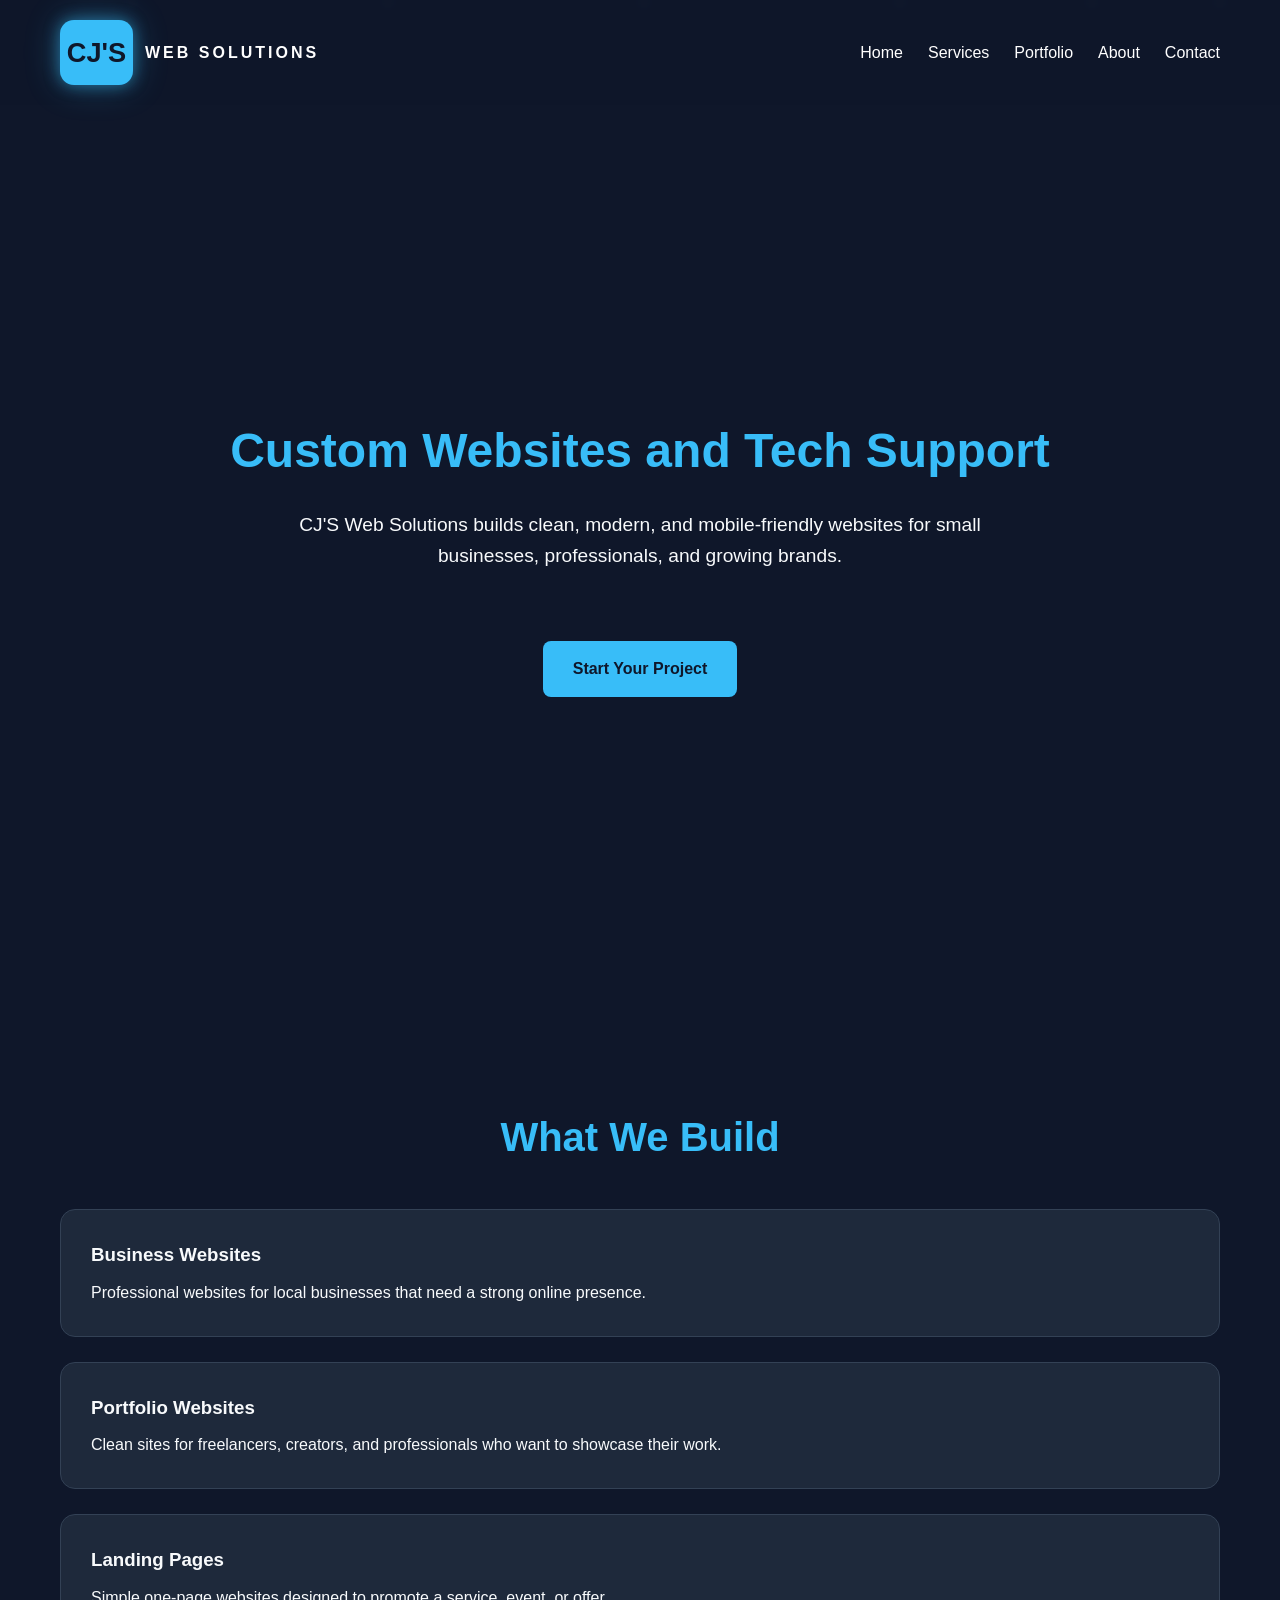
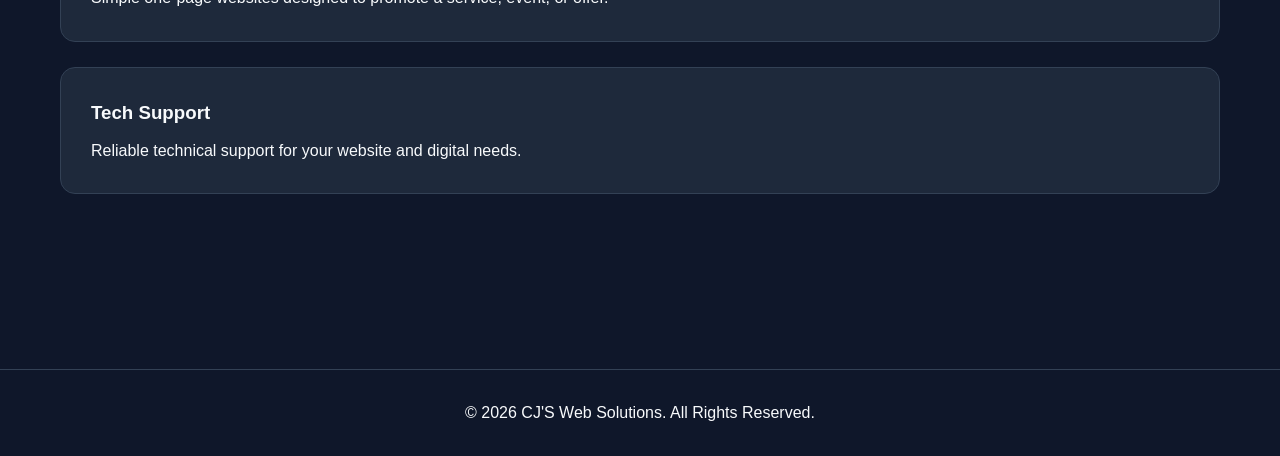
<file: index.html>
<!DOCTYPE html>
<html lang="en">
<head>
    <meta charset="UTF-8">
    <meta name="viewport" content="width=device-width, initial-scale=1.0">
    <title>CJ'S Web Solutions | Home</title>
    <link rel="stylesheet" href="style.css">
    <link rel="icon" type="image/png" href="images/codeicon.png">
</head>
<body>


<div class="background-animation">
    <span></span>
    <span></span>
    <span></span>
    <span></span>
    <span></span>
    <span></span>
</div>

<header>
    <nav>
        <div class="logo">
            <span class="logo-box">CJ'S</span>
            <span class="logo-text">WEB SOLUTIONS</span>
        </div>

        <ul>
            <li><a href="index.html">Home</a></li>
            <li><a href="services.html">Services</a></li>
            <li><a href="portfolio.html">Portfolio</a></li>
            <li><a href="about.html">About</a></li>
            <li><a href="contact.html">Contact</a></li>
        </ul>
    </nav>
</header>

<section class="hero">
    <h2>Custom Websites and Tech Support</h2>

    <p>
        CJ'S Web Solutions builds clean, modern, and mobile-friendly websites
        for small businesses, professionals, and growing brands.
    </p>

    <a href="contact.html" class="btn">Start Your Project</a>
</section>

<section>
    <h2>What We Build</h2>

    <div class="service-grid">
        <div class="service-card">
            <h3>Business Websites</h3>
            <p>
                Professional websites for local businesses that need a strong
                online presence.
            </p>
        </div>

        <div class="service-card">
            <h3>Portfolio Websites</h3>
            <p>
                Clean sites for freelancers, creators, and professionals who
                want to showcase their work.
            </p>
        </div>

        <div class="service-card">
            <h3>Landing Pages</h3>
            <p>
                Simple one-page websites designed to promote a service,
                event, or offer.
            </p>
        </div>

        <div class="service-card">
            <h3>Tech Support</h3>
            <p>
                Reliable technical support for your website and digital needs.
            </p>
        </div>
    </div>
</section>

<footer>
    <p>&copy; 2026 CJ'S Web Solutions. All Rights Reserved.</p>
</footer>
</file>
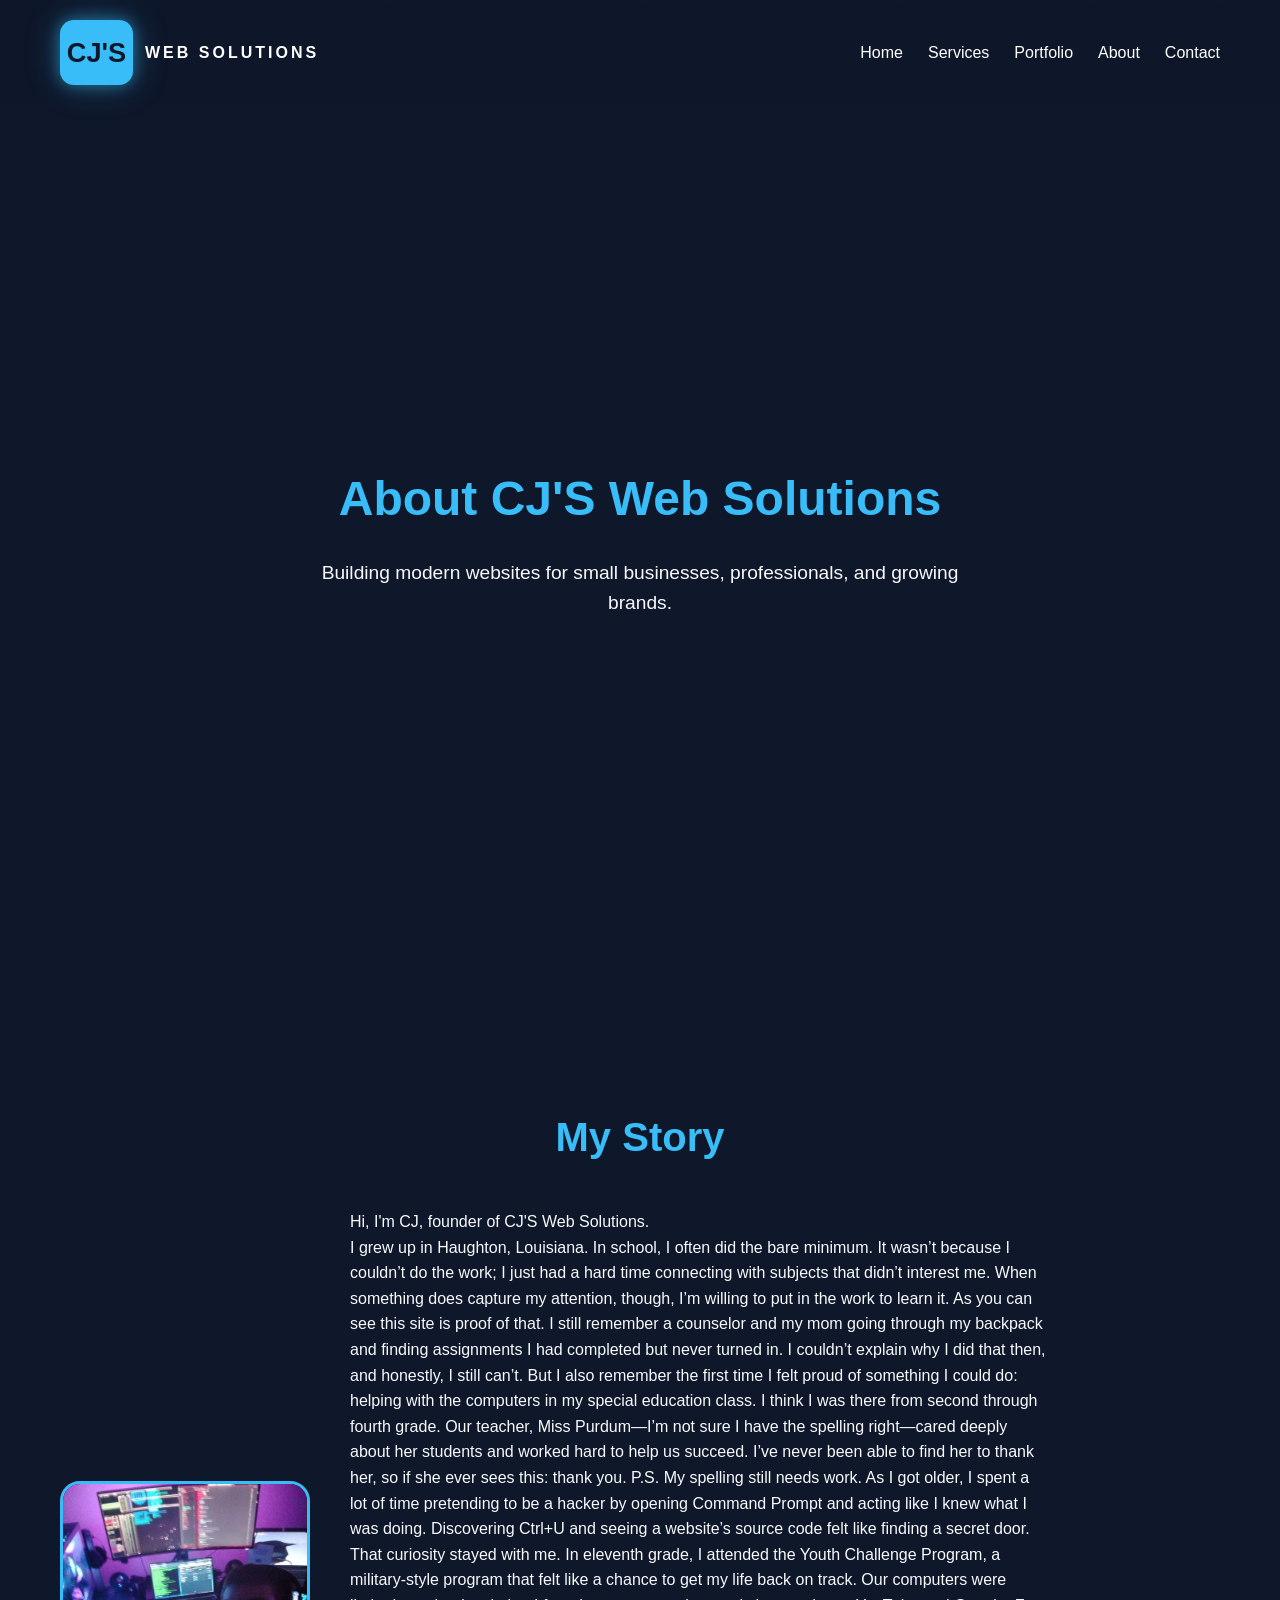
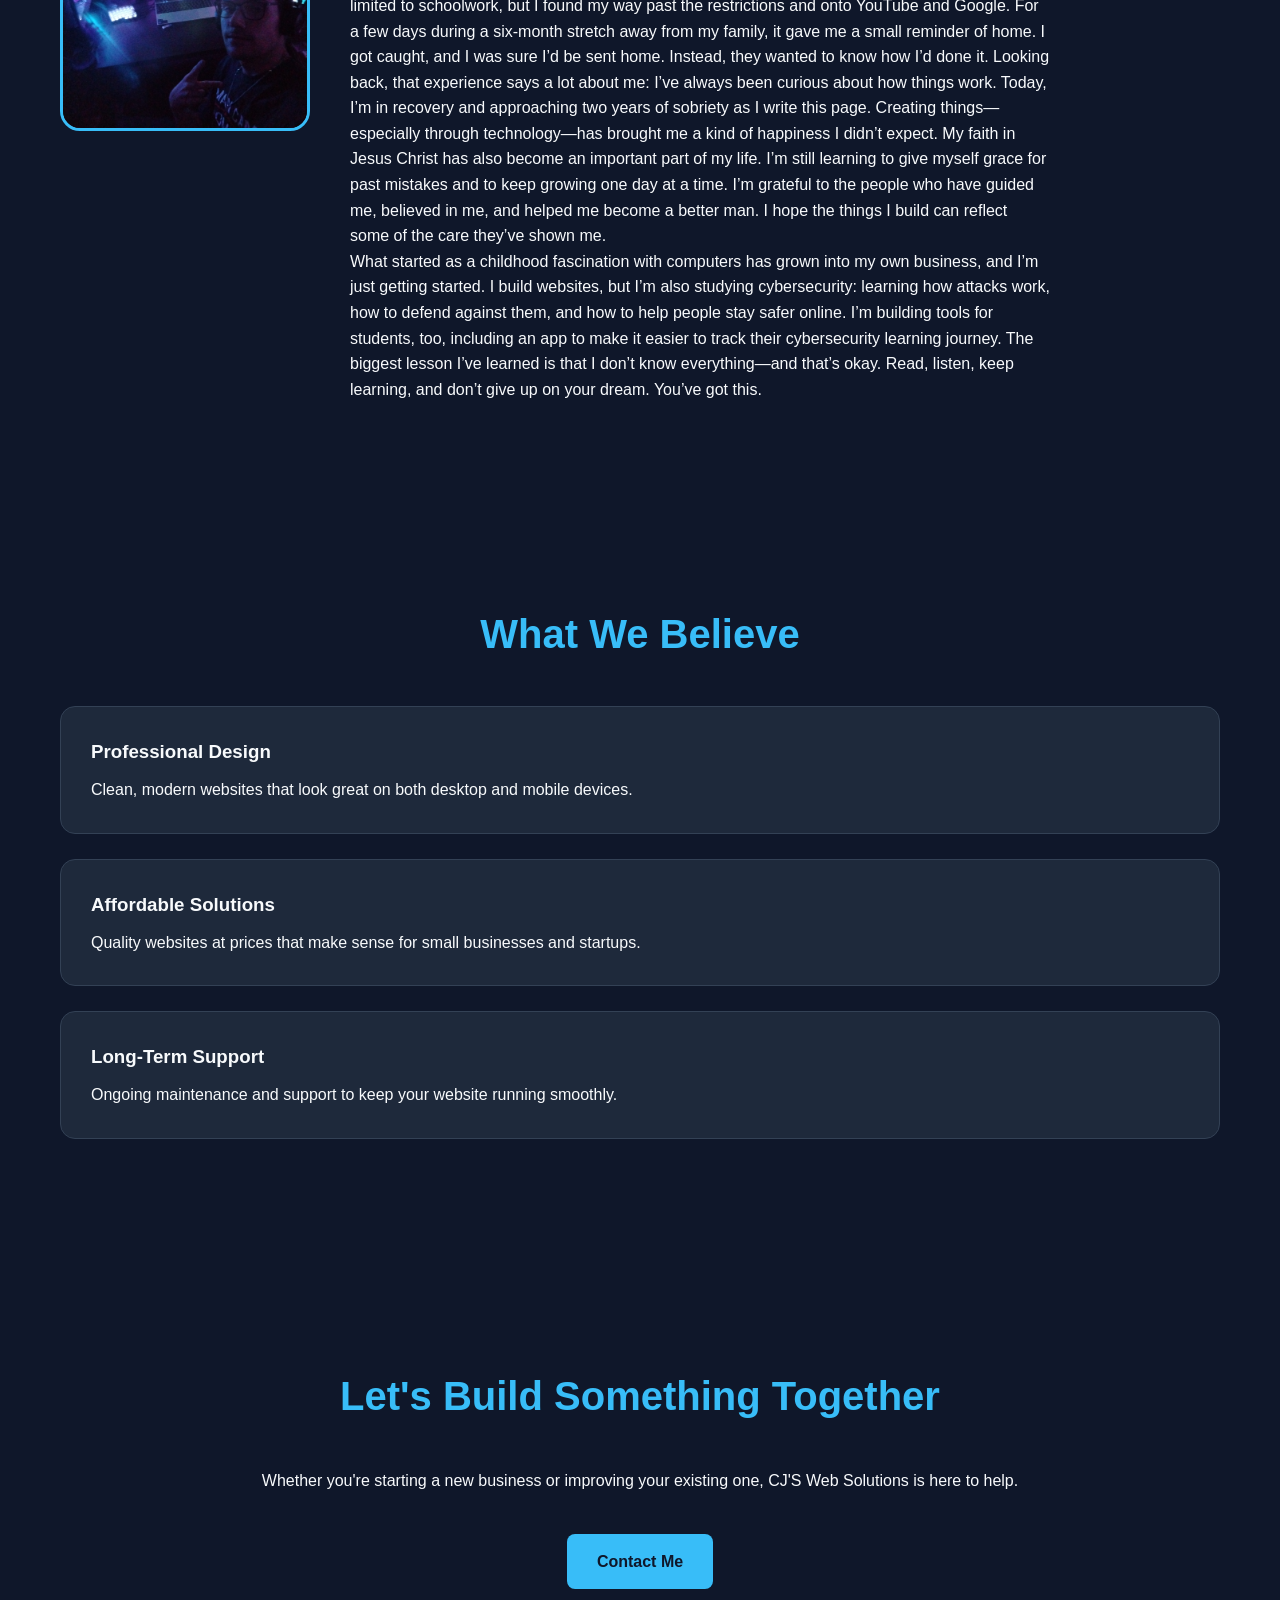
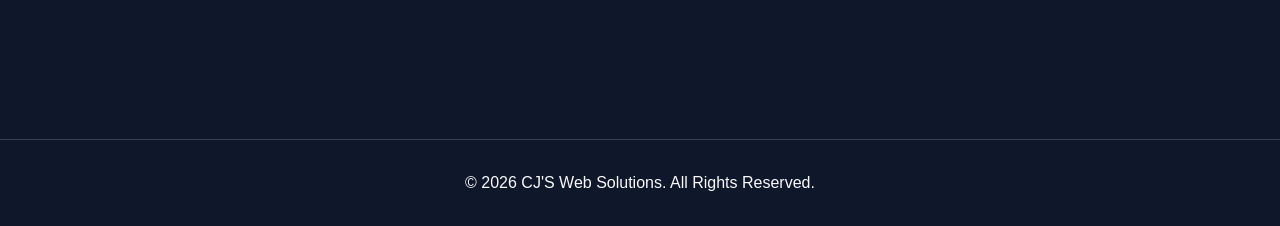
<file: about.html>
<!DOCTYPE html>
<html lang="en">
<head>
    <meta charset="UTF-8">
    <meta name="viewport" content="width=device-width, initial-scale=1.0">
    <title>CJ'S Web Solutions | About</title>

    <link rel="stylesheet" href="style.css">
    <link rel="icon" type="image/png" href="images/codeicon.png">
</head>
<body>

    <div class="background-animation">
        <span></span><span></span><span></span>
        <span></span><span></span><span></span>
    </div>

    <header>
        <nav>
            <div class="logo">
                <span class="logo-box">CJ'S</span>
                <span class="logo-text">WEB SOLUTIONS</span>
            </div>

            <ul>
                <li><a href="index.html">Home</a></li>
                <li><a href="services.html">Services</a></li>
                <li><a href="portfolio.html">Portfolio</a></li>
                <li><a href="about.html">About</a></li>
                <li><a href="contact.html">Contact</a></li>
            </ul>
        </nav>
    </header>

    <section class="hero">
        <h2>About CJ'S Web Solutions</h2>

        <p>
            Building modern websites for small businesses, professionals, and growing brands.
        </p>
    </section>

    <section class="about-section">
        <h2>My Story</h2>

        <div class="about-container">
            <img
                src="images/CJStineback.jpg"
                alt="CJ"
                class="profile-pic"
            >

            <div class="about-text">
                <p>
                    Hi, I'm CJ, founder of CJ'S Web Solutions.
                </p>

                <p>
                    I grew up in Haughton, Louisiana. In school, I often did the bare minimum. 
                    It wasn’t because I couldn’t do the work; I just had a hard time connecting with subjects that didn’t interest me. 
                    When something does capture my attention, though, I’m willing to put in the work to learn it. As you can see this site is proof of that.
                    I still remember a counselor and my mom going through my backpack and finding assignments I had completed but never turned in. 
                    I couldn’t explain why I did that then, and honestly, I still can’t.
                    But I also remember the first time I felt proud of something I could do: helping with the computers in my special education class. 
                    I think I was there from second through fourth grade. Our teacher, Miss Purdum—I’m not sure I have the spelling right—cared deeply about her students and worked hard to help us succeed. 
                    I’ve never been able to find her to thank her, so if she ever sees this: thank you. P.S. My spelling still needs work.
                    As I got older, I spent a lot of time pretending to be a hacker by opening Command Prompt and acting like I knew what I was doing. 
                    Discovering Ctrl+U and seeing a website’s source code felt like finding a secret door. That curiosity stayed with me.
                    
                    In eleventh grade, I attended the Youth Challenge Program, a military-style program that felt like a chance to get my life back on track. 
                    Our computers were limited to schoolwork, but I found my way past the restrictions and onto YouTube and Google. 
                    For a few days during a six-month stretch away from my family, it gave me a small reminder of home. 
                    I got caught, and I was sure I’d be sent home. Instead, they wanted to know how I’d done it. 
                    Looking back, that experience says a lot about me: I’ve always been curious about how things work.
                    
                    Today, I’m in recovery and approaching two years of sobriety as I write this page. Creating things—especially through technology—has brought me a kind of happiness I didn’t expect. 
                    My faith in Jesus Christ has also become an important part of my life. I’m still learning to give myself grace for past mistakes and to keep growing one day at a time.
                    I’m grateful to the people who have guided me, believed in me, and helped me become a better man. I hope the things I build can reflect some of the care they’ve shown me.
                    
                </p>

                <p>
                    What started as a childhood fascination with computers has grown into my own business, 
                    and I’m just getting started. I build websites, but I’m also studying cybersecurity: learning how attacks work, 
                    how to defend against them, and how to help people stay safer online. I’m building tools for students, too, 
                    including an app to make it easier to track their cybersecurity learning journey.

                    The biggest lesson I’ve learned is that I don’t know everything—and that’s okay. 
                    Read, listen, keep learning, and don’t give up on your dream. You’ve got this.
                </p>
            </div>
        </div>
    </section>

    <section class="about-section">
        <h2>What We Believe</h2>

        <div class="service-grid">
            <div class="service-card">
                <h3>Professional Design</h3>
                <p>
                    Clean, modern websites that look great on both desktop and mobile devices.
                </p>
            </div>

            <div class="service-card">
                <h3>Affordable Solutions</h3>
                <p>
                    Quality websites at prices that make sense for small businesses and startups.
                </p>
            </div>

            <div class="service-card">
                <h3>Long-Term Support</h3>
                <p>
                    Ongoing maintenance and support to keep your website running smoothly.
                </p>
            </div>
        </div>
    </section>

    <section class="cta-section">
        <h2>Let's Build Something Together</h2>

        <p>
            Whether you're starting a new business or improving your existing one,
            CJ'S Web Solutions is here to help.
        </p>

        <a href="contact.html" class="btn">Contact Me</a>
    </section>

    <footer>
        <p>&copy; 2026 CJ'S Web Solutions. All Rights Reserved.</p>
    </footer>

</body>
</html>
</file>
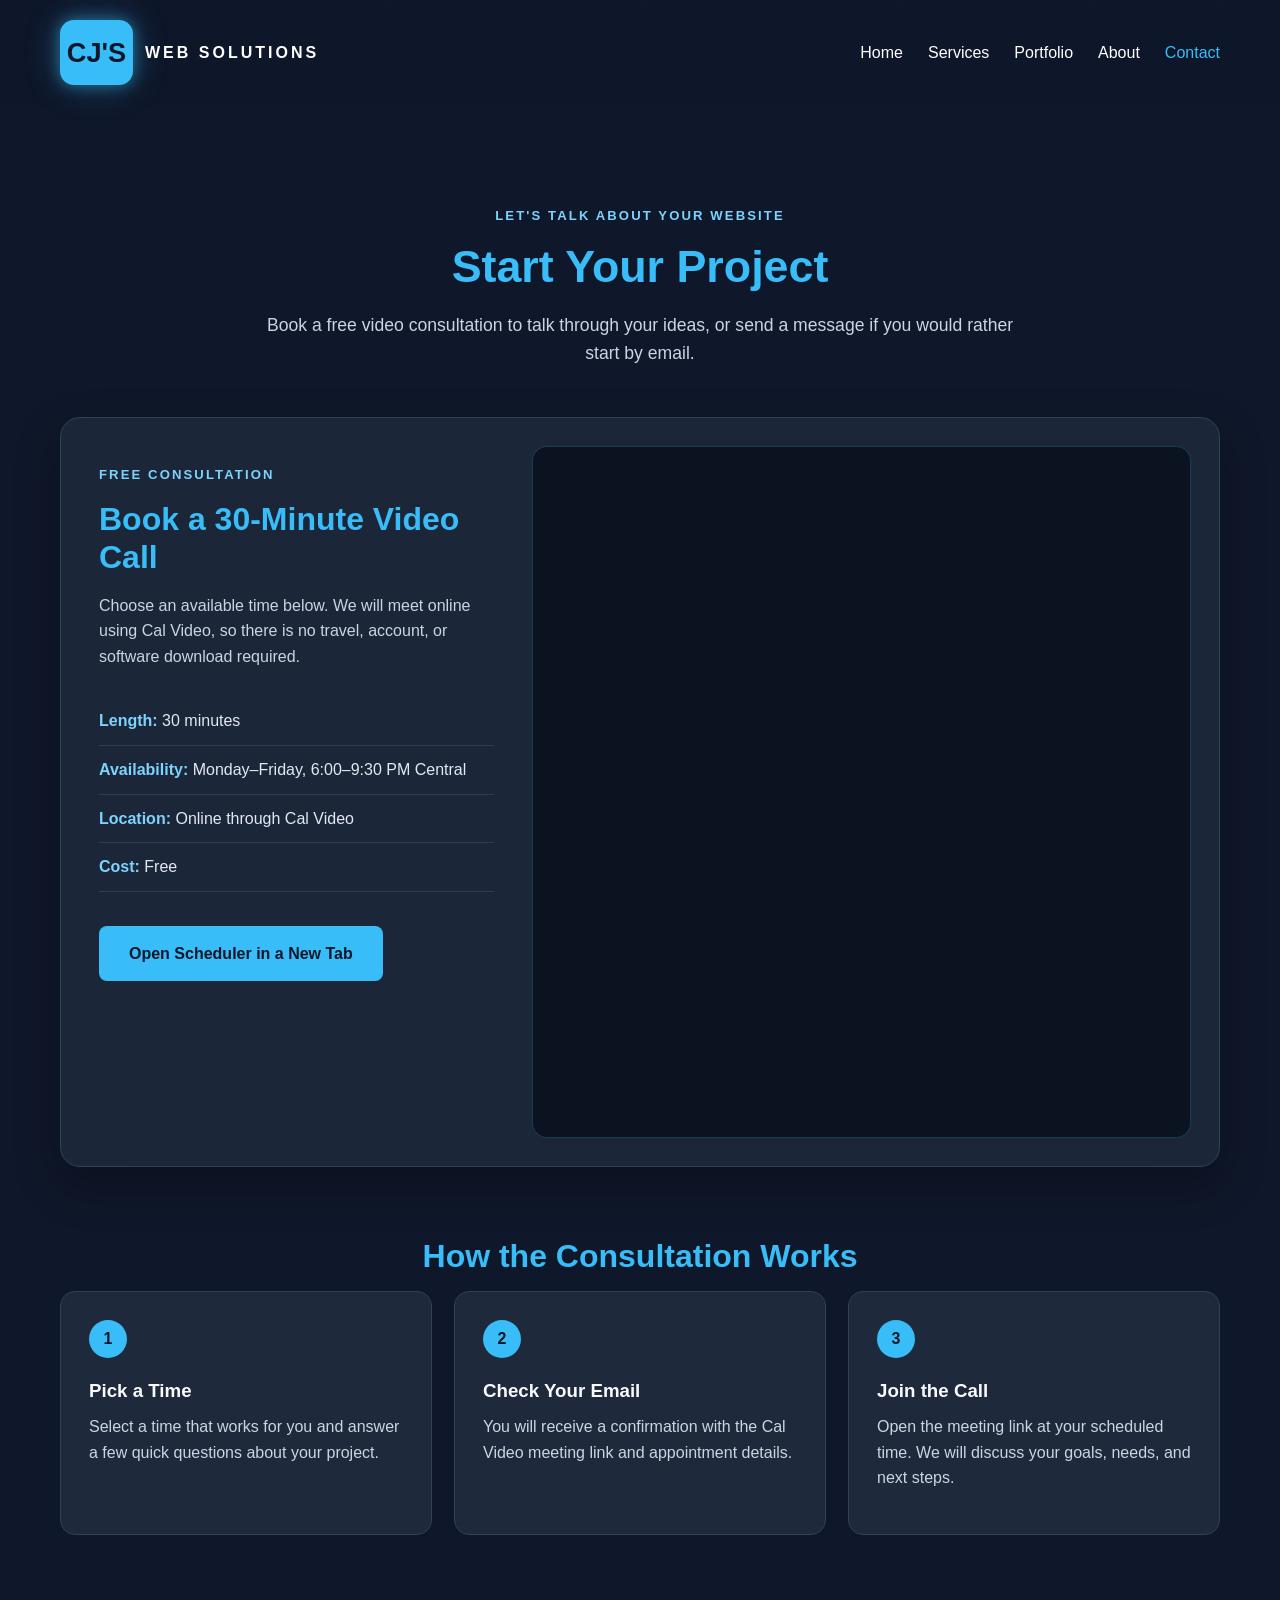
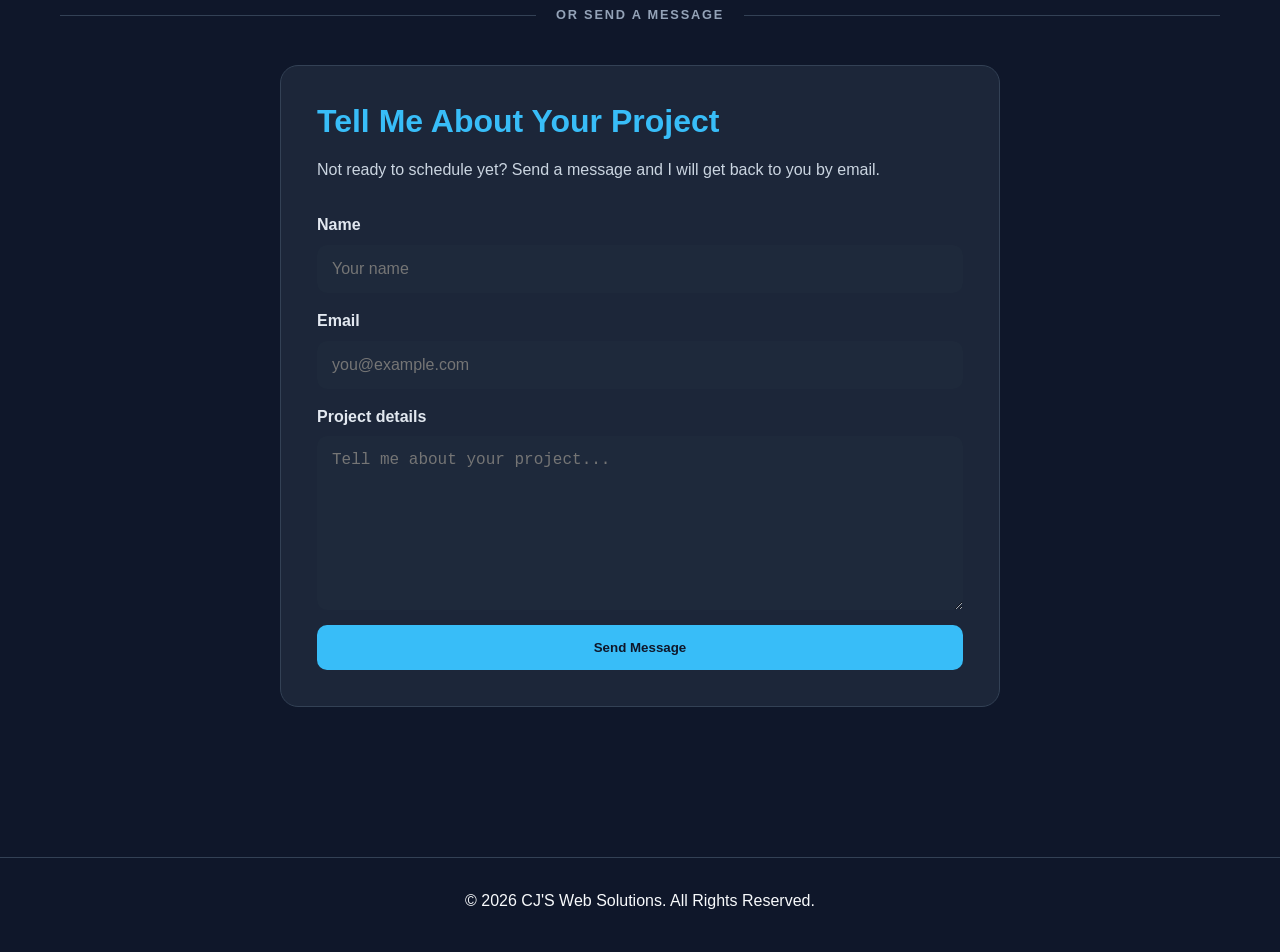
<file: contact.html>
<!DOCTYPE html>
<html lang="en">
<head>
    <meta charset="UTF-8">
    <meta name="viewport" content="width=device-width, initial-scale=1.0">
    <meta name="description" content="Book a free 30-minute website consultation with CJ's Web Solutions or send a message about your project.">
    <title>CJ'S Web Solutions | Contact</title>

    <link rel="stylesheet" href="style.css">
    <link rel="icon" type="image/png" href="images/favicon.png">
</head>
<body>

    <div class="background-animation" aria-hidden="true">
        <span></span><span></span><span></span>
        <span></span><span></span><span></span>
    </div>

    <header>
        <nav>
            <div class="logo">
                <span class="logo-box">CJ'S</span>
                <span class="logo-text">WEB SOLUTIONS</span>
            </div>

            <ul>
                <li><a href="index.html">Home</a></li>
                <li><a href="services.html">Services</a></li>
                <li><a href="portfolio.html">Portfolio</a></li>
                <li><a href="about.html">About</a></li>
                <li><a href="contact.html" aria-current="page">Contact</a></li>
            </ul>
        </nav>
    </header>

    <main>
        <section id="contact" class="contact-page">
            <div class="contact-intro">
                <p class="eyebrow">LET'S TALK ABOUT YOUR WEBSITE</p>
                <h1>Start Your Project</h1>
                <p>Book a free video consultation to talk through your ideas, or send a message if you would rather start by email.</p>
            </div>

            <div class="booking-card">
                <div class="booking-copy">
                    <p class="eyebrow">FREE CONSULTATION</p>
                    <h2>Book a 30-Minute Video Call</h2>
                    <p>Choose an available time below. We will meet online using Cal Video, so there is no travel, account, or software download required.</p>

                    <ul class="booking-details" aria-label="Consultation details">
                        <li><strong>Length:</strong> 30 minutes</li>
                        <li><strong>Availability:</strong> Monday–Friday, 6:00–9:30 PM Central</li>
                        <li><strong>Location:</strong> Online through Cal Video</li>
                        <li><strong>Cost:</strong> Free</li>
                    </ul>

                    <a class="btn booking-link" href="https://cal.com/cjswebsolutions/30min" target="_blank" rel="noopener noreferrer">Open Scheduler in a New Tab</a>
                </div>

                <div class="cal-embed-shell">
                    <div id="my-cal-inline-30min" class="cal-embed" aria-label="Book a free website consultation"></div>
                    <noscript>
                        <p>JavaScript is required for the embedded calendar. <a href="https://cal.com/cjswebsolutions/30min">Open the scheduler here.</a></p>
                    </noscript>
                </div>
            </div>

            <div class="consultation-steps">
                <h2>How the Consultation Works</h2>
                <div class="steps-grid">
                    <article class="step-card">
                        <span>1</span>
                        <h3>Pick a Time</h3>
                        <p>Select a time that works for you and answer a few quick questions about your project.</p>
                    </article>
                    <article class="step-card">
                        <span>2</span>
                        <h3>Check Your Email</h3>
                        <p>You will receive a confirmation with the Cal Video meeting link and appointment details.</p>
                    </article>
                    <article class="step-card">
                        <span>3</span>
                        <h3>Join the Call</h3>
                        <p>Open the meeting link at your scheduled time. We will discuss your goals, needs, and next steps.</p>
                    </article>
                </div>
            </div>

            <div class="contact-divider"><span>OR SEND A MESSAGE</span></div>

            <div class="contact-form-card">
                <h2>Tell Me About Your Project</h2>
                <p>Not ready to schedule yet? Send a message and I will get back to you by email.</p>

                <form action="https://formspree.io/f/xgoqbajr" method="POST">
                    <label for="name">Name</label>
                    <input id="name" type="text" name="name" placeholder="Your name" autocomplete="name" required>

                    <label for="email">Email</label>
                    <input id="email" type="email" name="email" placeholder="you@example.com" autocomplete="email" required>

                    <label for="message">Project details</label>
                    <textarea id="message" name="message" placeholder="Tell me about your project..." rows="8" required></textarea>

                    <input type="hidden" name="_subject" value="New website inquiry from CJ's Web Solutions">
                    <button type="submit">Send Message</button>
                </form>
            </div>
        </section>
    </main>

    <footer>
        <p>&copy; 2026 CJ'S Web Solutions. All Rights Reserved.</p>
    </footer>

    <!-- Cal inline embed code begins -->
    <script type="text/javascript">
        (function (C, A, L) {
            var p = function (a, ar) { a.q.push(ar); };
            var d = C.document;
            C.Cal = C.Cal || function () {
                var cal = C.Cal;
                var ar = arguments;
                if (!cal.loaded) {
                    cal.ns = {};
                    cal.q = cal.q || [];
                    d.head.appendChild(d.createElement("script")).src = A;
                    cal.loaded = true;
                }
                if (ar[0] === L) {
                    var api = function () { p(api, arguments); };
                    var namespace = ar[1];
                    api.q = api.q || [];
                    if (typeof namespace === "string") {
                        cal.ns[namespace] = cal.ns[namespace] || api;
                        p(cal.ns[namespace], ar);
                        p(cal, ["initNamespace", namespace]);
                    } else {
                        p(cal, ar);
                    }
                    return;
                }
                p(cal, ar);
            };
        })(window, "https://app.cal.com/embed/embed.js", "init");

        Cal("init", "30min", { origin: "https://app.cal.com" });
        Cal.ns["30min"]("inline", {
            elementOrSelector: "#my-cal-inline-30min",
            calLink: "cjswebsolutions/30min",
            config: { layout: "month_view", theme: "dark" }
        });
        Cal.ns["30min"]("ui", {
            hideEventTypeDetails: false,
            layout: "month_view",
            theme: "dark"
        });
    </script>
    <!-- Cal inline embed code ends -->
</body>
</html>
</file>
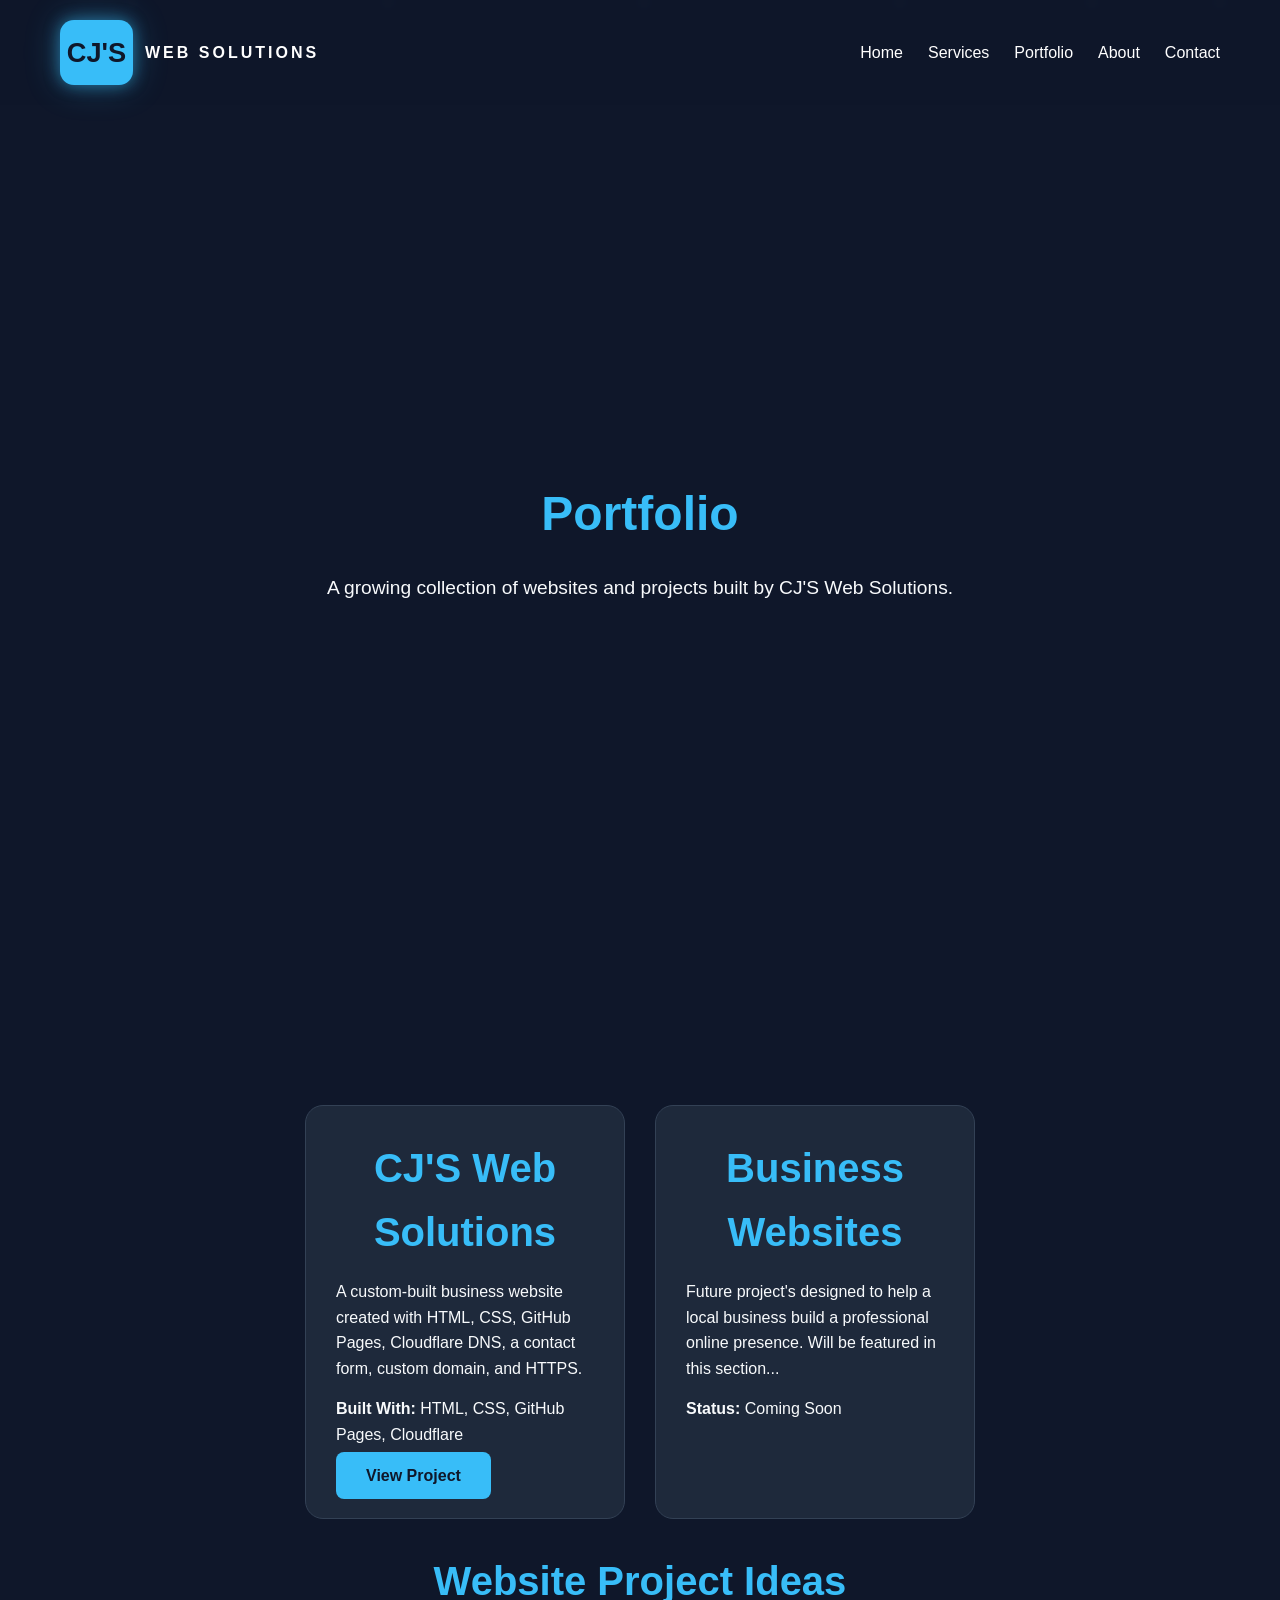
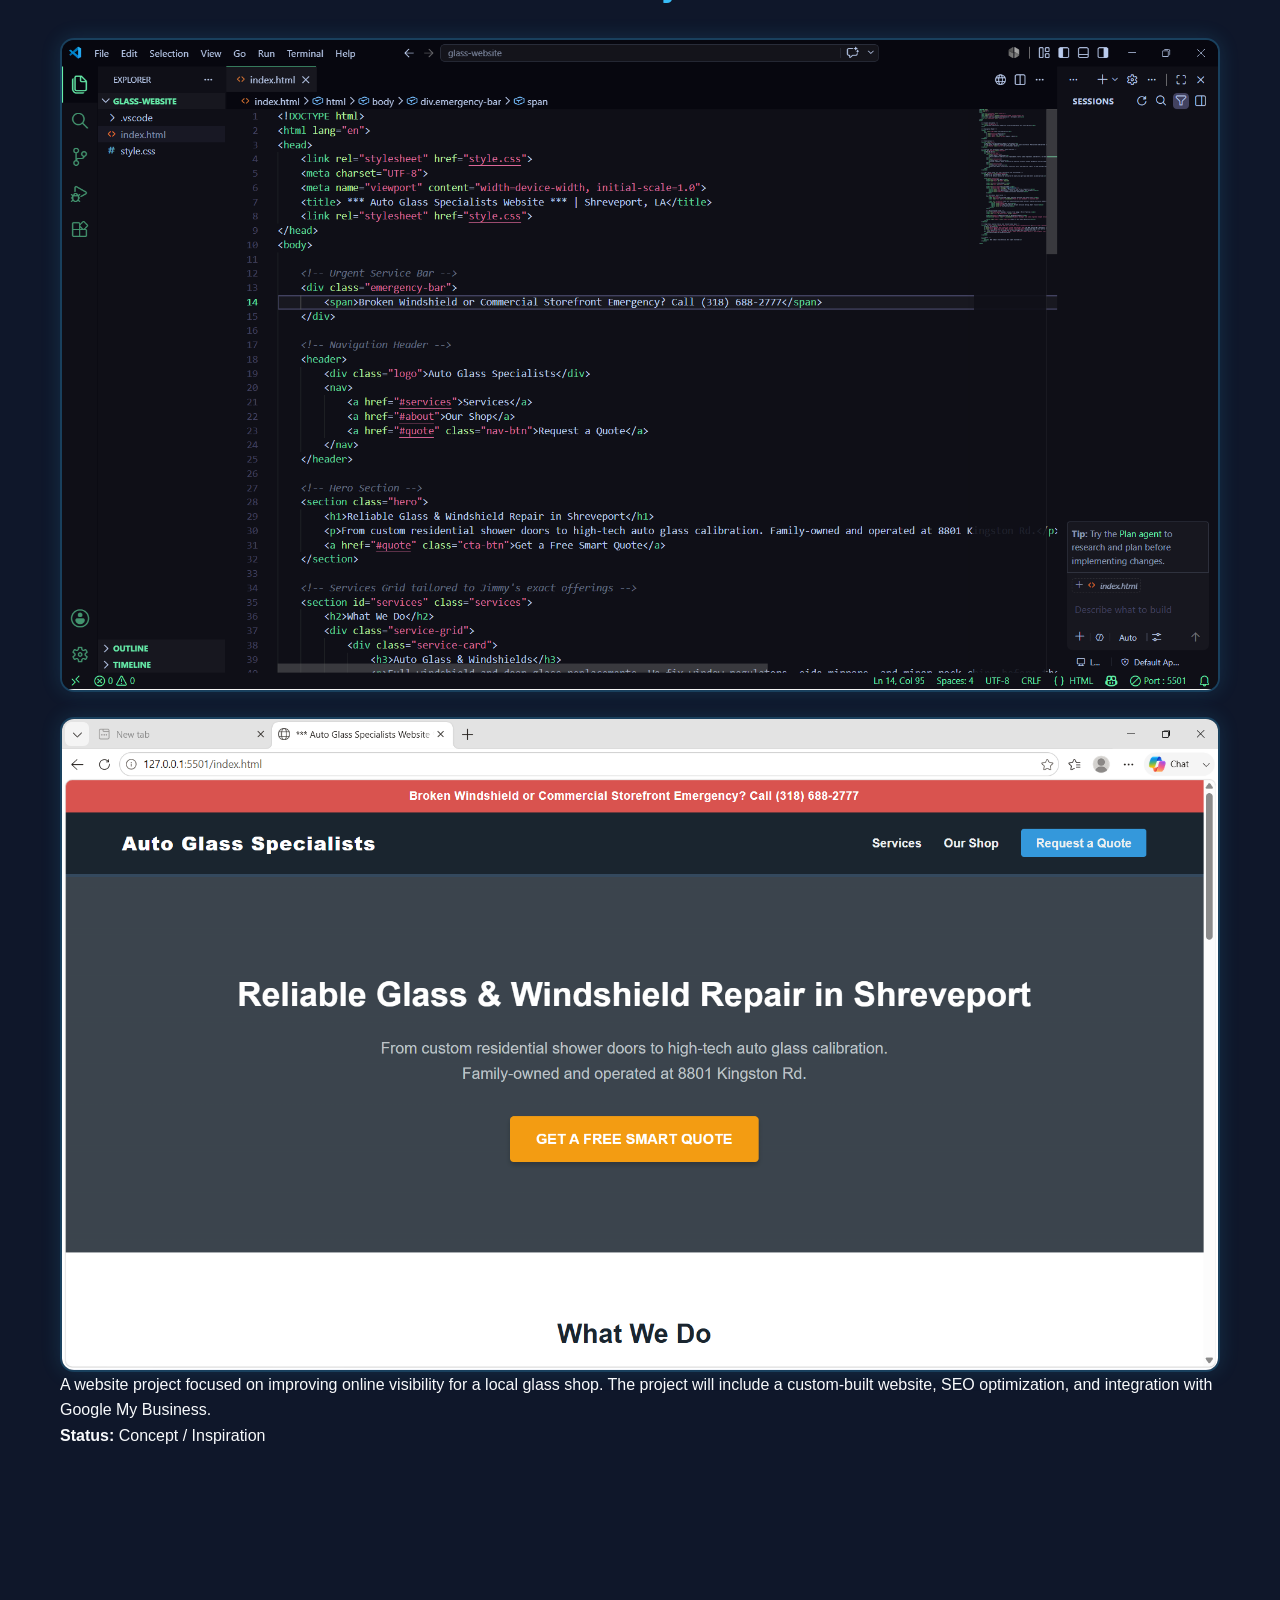
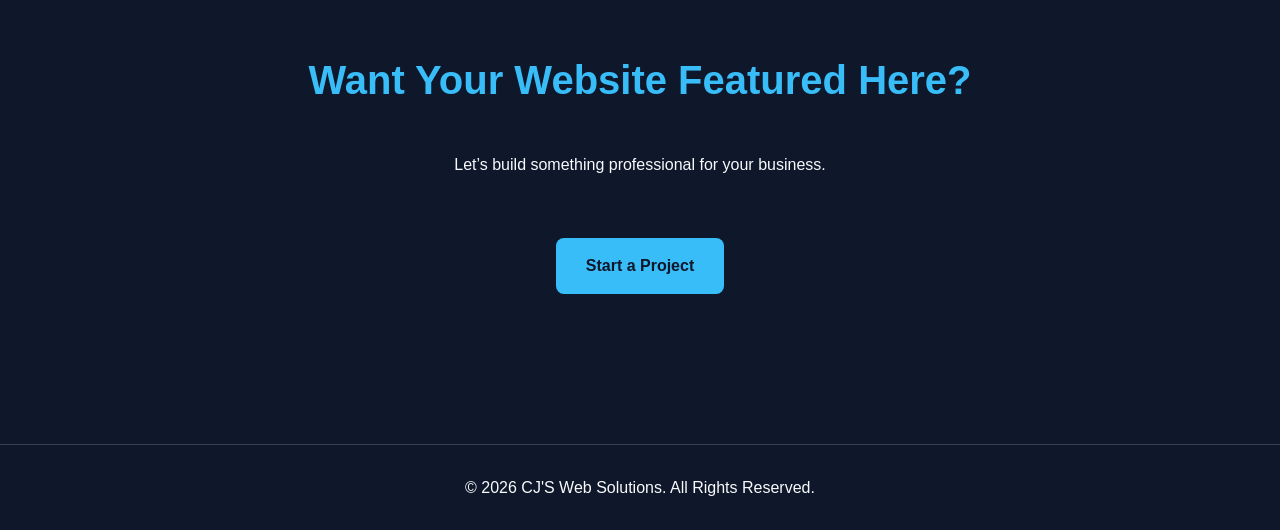
<file: portfolio.html>
<!DOCTYPE html>
<html lang="en">
<head>
    <meta charset="UTF-8">
    <meta name="viewport" content="width=device-width, initial-scale=1.0">
    <title>CJ'S Web Solutions | Portfolio</title>
    <link rel="stylesheet" href="style.css">
    <link rel="icon" type="image/png" href="images/codeicon.png">
</head>
<body>

    <div class="background-animation">
        <span></span><span></span><span></span>
        <span></span><span></span><span></span>
    </div>

    <header>
        <nav>
            <div class="logo">
                <span class="logo-box">CJ'S</span>
                <span class="logo-text">WEB SOLUTIONS</span>
            </div>

            <ul>
                <li><a href="index.html">Home</a></li>
                <li><a href="services.html">Services</a></li>
                <li><a href="portfolio.html">Portfolio</a></li>
                <li><a href="about.html">About</a></li>
                <li><a href="contact.html">Contact</a></li>
            </ul>
        </nav>
    </header>

    <section class="hero">
        <h2>Portfolio</h2>
        <p>
            A growing collection of websites and projects built by CJ'S Web Solutions.
        </p>
    </section>

    <section class="portfolio-container">

        <div class="project-card">
            <h2>CJ'S Web Solutions</h2>
            <p>
                A custom-built business website created with HTML, CSS, GitHub Pages,
                Cloudflare DNS, a contact form, custom domain, and HTTPS.
            </p>

            <p><strong>Built With:</strong> HTML, CSS, GitHub Pages, Cloudflare</p>

            <a href="https://cjswebsolutions.com" target="_blank" class="btn">
                View Project
            </a>
        </div>

        <div class="project-card">
            <h2>Business Websites</h2>
            <p>
              Future project's designed to help a local business build a professional
                online presence. Will be featured in this section...
            </p>

            <p><strong>Status:</strong> Coming Soon</p>
        </div>

        <div class="portfolio-feature-card">
            <h2>Website Project Ideas</h2>

            <div class="portfolio-screenshots">
                <img src="images/Websitecode.png" alt="Website code screenshot">
                <img src="images/GlassShop.png" alt="Glass shop website screenshot">
            </div>

            <p>
                A website project focused on improving online visibility for a local glass shop. 
                The project will include a custom-built website, SEO optimization, and integration with Google My Business.
            </p>

            <p><strong>Status:</strong> Concept / Inspiration</p>
        </div>

    </section>

    <section class="cta-section">
        <h2>Want Your Website Featured Here?</h2>
        <p class="section-subtitle">
            Let’s build something professional for your business.
        </p>

        
        <a href="contact.html" class="btn">Start a Project</a>
    </section>

    <footer>
        <p>&copy; 2026 CJ'S Web Solutions. All Rights Reserved.</p>
    </footer>

</body>
</html>
</file>
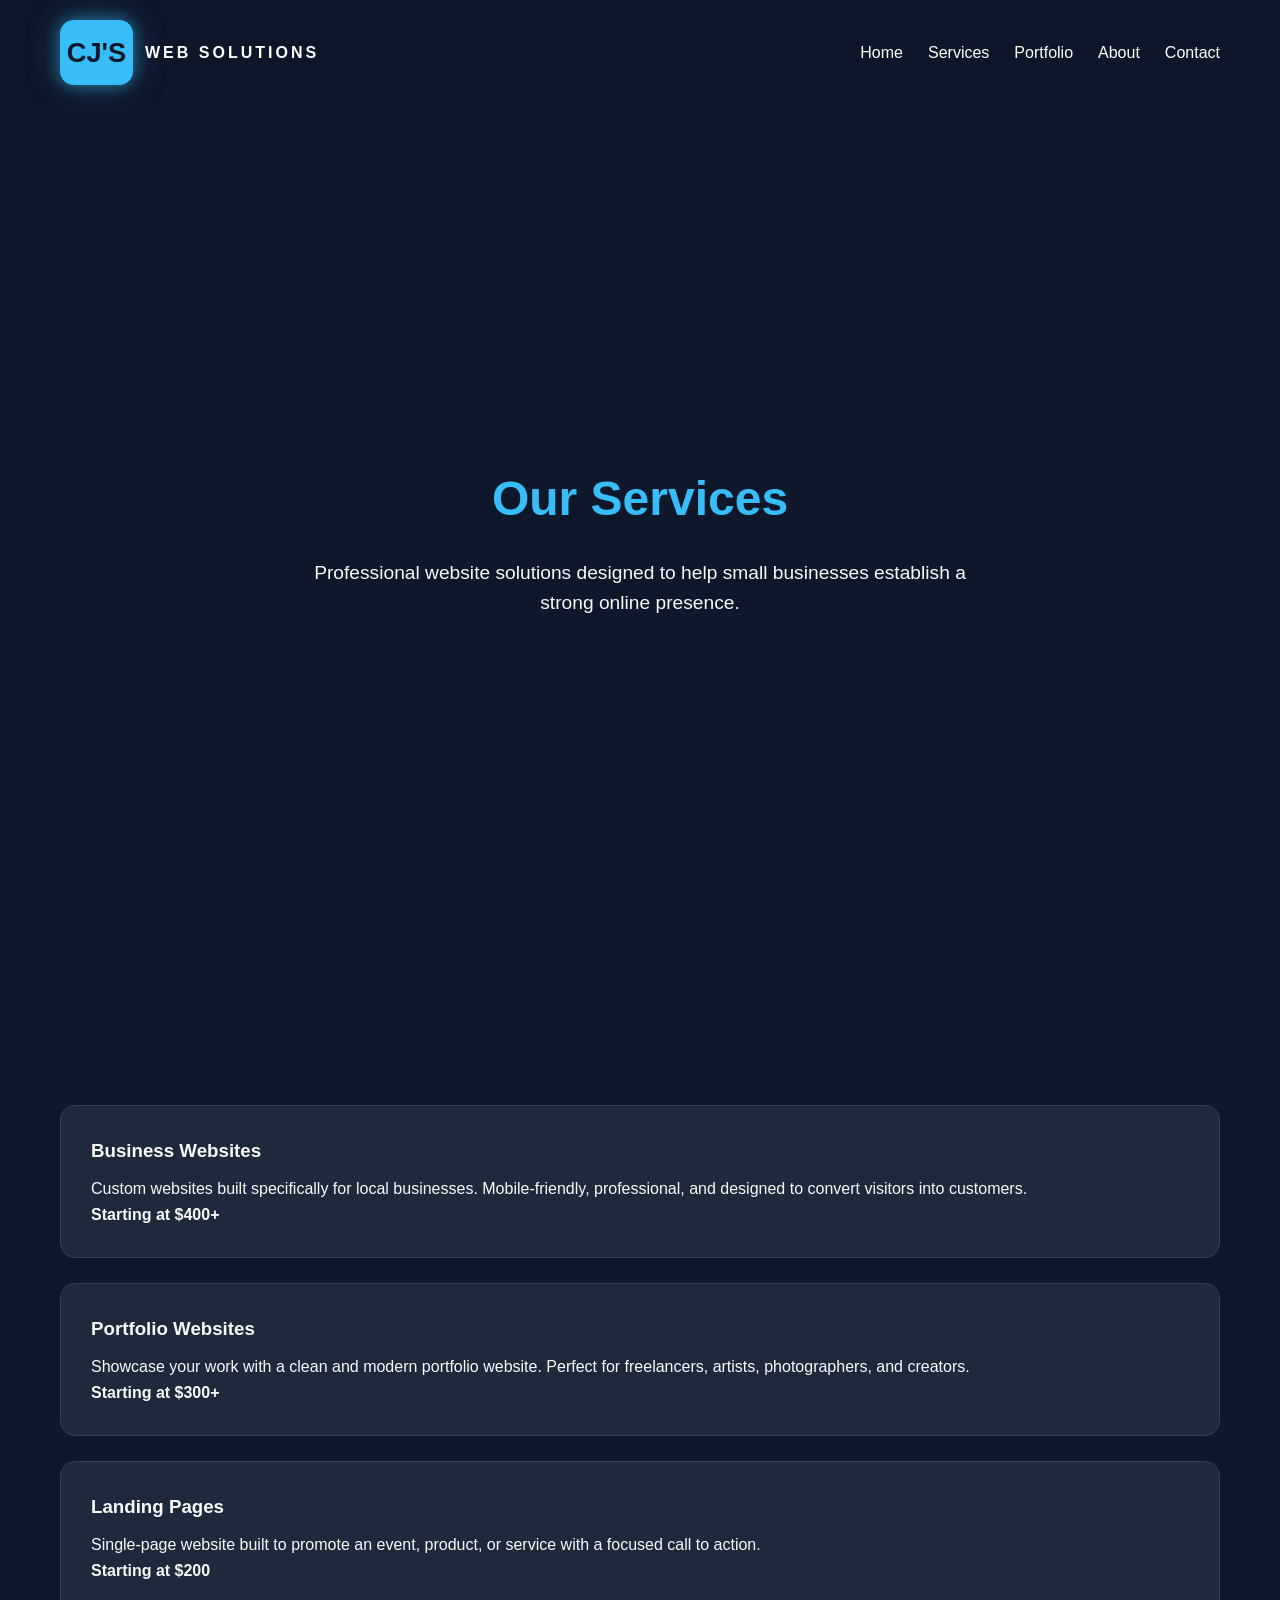
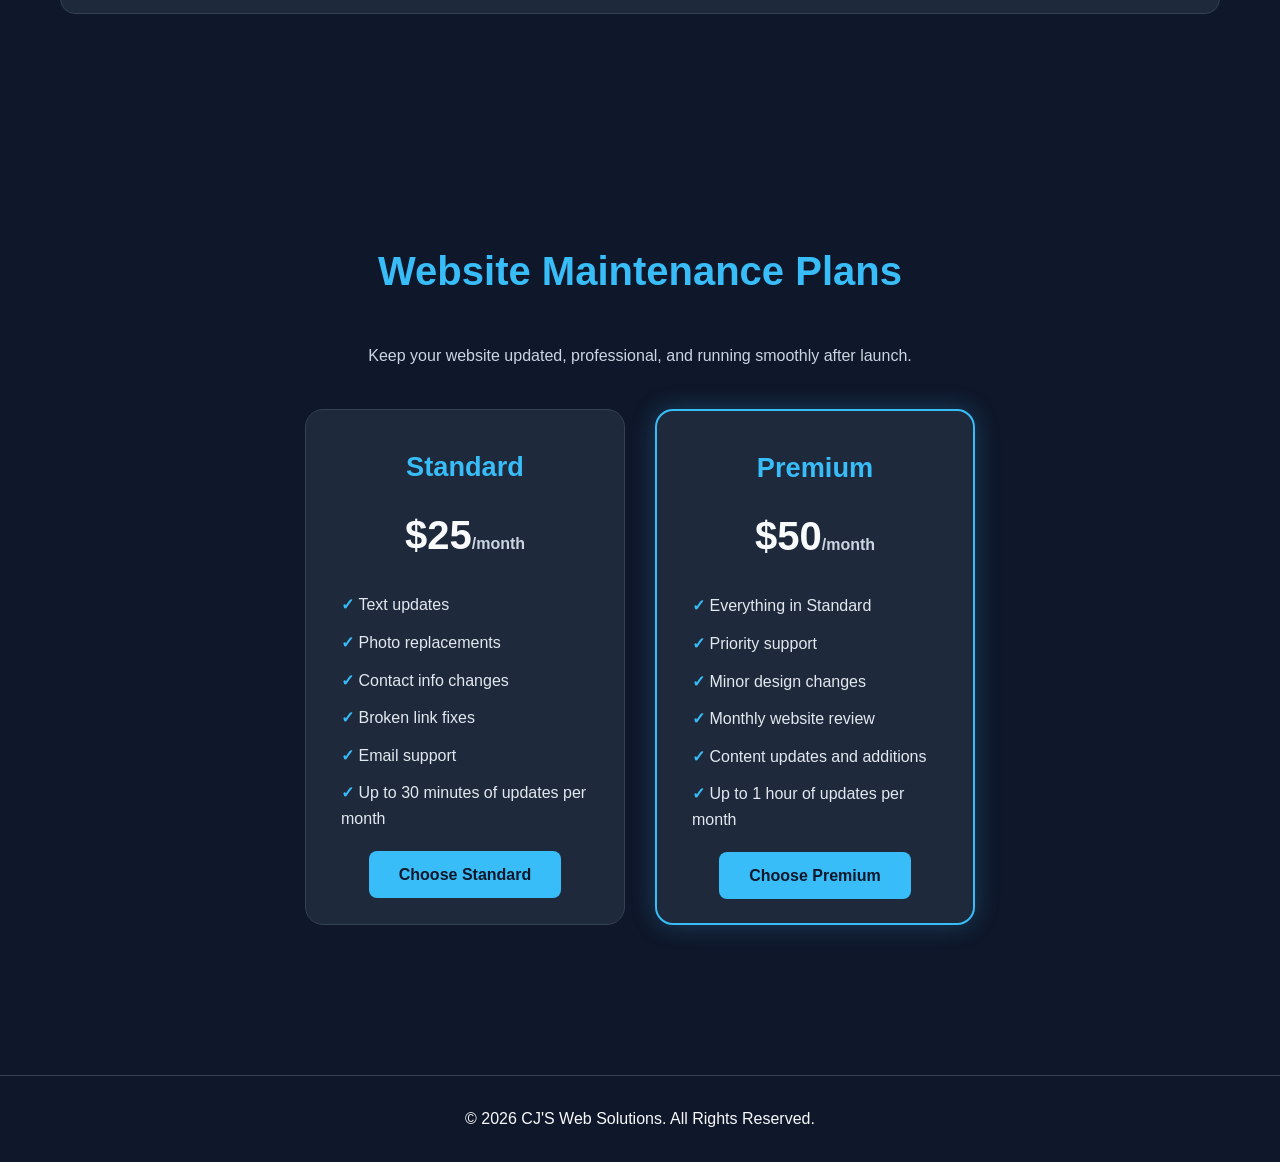
<file: services.html>
<!DOCTYPE html>
<html lang="en">
<head>
    <meta charset="UTF-8">
    <meta name="viewport" content="width=device-width, initial-scale=1.0">
    <title>CJ's Web Solutions | Services</title>
    <link rel="stylesheet" href="style.css">
    <link rel="icon" type="image/png" href="images/codeicon.png">
</head>
<body>
    <div class="background-animation">
        <span></span>
        <span></span>
        <span></span>
        <span></span>
        <span></span>
        <span></span>
    </div>

    <header>
        <nav>
            <div class="logo">
                <span class="logo-box">CJ'S</span>
                <span class="logo-text">WEB SOLUTIONS</span>
            </div>

            <ul>
                <li><a href="index.html">Home</a></li>
                <li><a href="services.html">Services</a></li>
                <li><a href="portfolio.html">Portfolio</a></li>
                <li><a href="about.html">About</a></li>
                <li><a href="contact.html">Contact</a></li>
            </ul>
        </nav>
    </header>

    <section class="hero">
        <h2>Our Services</h2>

        <p>
            Professional website solutions designed to help small businesses
            establish a strong online presence.
        </p>
    </section>

    <section class="services-container">
        <div class="service-grid">
            <div class="service-card">
                <h3>Business Websites</h3>
                <p>
                    Custom websites built specifically for local businesses.
                    Mobile-friendly, professional, and designed to convert visitors
                    into customers.
                </p>
                <p><strong>Starting at $400+</strong></p>
            </div>

            <div class="service-card">
                <h3>Portfolio Websites</h3>
                <p>
                    Showcase your work with a clean and modern portfolio website.
                    Perfect for freelancers, artists, photographers, and creators.
                </p>
                <p><strong>Starting at $300+</strong></p>
            </div>

            <div class="service-card">
                <h3>Landing Pages</h3>
                <p>
                    Single-page website built to promote an event, product, or service
                    with a focused call to action.
                </p>
                <p><strong>Starting at $200</strong></p>
            </div>
        </div>
    </section>

    <section class="pricing-section">
        <h2>Website Maintenance Plans</h2>

        <p class="section-intro">
            Keep your website updated, professional, and running smoothly after launch.
        </p>

        <div class="pricing-container">
            <div class="pricing-card">
                <h3>Standard</h3>
                <p class="price">$25<span>/month</span></p>

                <ul>
                    <li>Text updates</li>
                    <li>Photo replacements</li>
                    <li>Contact info changes</li>
                    <li>Broken link fixes</li>
                    <li>Email support</li>
                    <li>Up to 30 minutes of updates per month</li>
                </ul>

                <a href="contact.html" class="btn">Choose Standard</a>
            </div>

            <div class="pricing-card featured">
                <h3>Premium</h3>
                <p class="price">$50<span>/month</span></p>

                <ul>
                    <li>Everything in Standard</li>
                    <li>Priority support</li>
                    <li>Minor design changes</li>
                    <li>Monthly website review</li>
                    <li>Content updates and additions</li>
                    <li>Up to 1 hour of updates per month</li>
                </ul>

                <a href="contact.html" class="btn">Choose Premium</a>
            </div>
        </div>
    </section>

    <footer>
        <p>&copy; 2026 CJ'S Web Solutions. All Rights Reserved.</p>
    </footer>

</body>
</html>
</file>
<file: style.css>
/* Reset */
* {
    margin: 0;
    padding: 0;
    box-sizing: border-box;
}

html {
    scroll-behavior: smooth;
}

body {
    font-family: Arial, Helvetica, sans-serif;
    background-color: #0f172a;
    color: #f8fafc;
    line-height: 1.6;
}

/* Navigation */

header {
    position: sticky;
    top: 0;
    background-color: rgba(15, 23, 42, 0.95);
    backdrop-filter: blur(10px);
    z-index: 1000;
}

nav {
    max-width: 1200px;
    margin: auto;
    padding: 20px;
    display: flex;
    justify-content: space-between;
    align-items: center;
}

nav h1 {
    color: #38bdf8;
    font-size: 1.8rem;
}

nav ul {
    list-style: none;
    display: flex;
    gap: 25px;
}

nav a {
    color: white;
    text-decoration: none;
    transition: 0.3s ease;
}

nav a:hover {
    color: #38bdf8;
}

.logo {
    display: flex;
    align-items: center;
    gap: 12px;
}

.logo-box {
    background: #38bdf8;
    color: #0f172a;
    font-weight: bold;
    font-size: 1.2rem;
    width: 60px;
    height: 60px;
    border-radius: 10px;
    display: flex;
    justify-content: center;
    align-items: center;
}

/* Hero Section */

.hero {
    min-height: 100vh;
    display: flex;
    flex-direction: column;
    justify-content: center;
    align-items: center;
    padding: 40px;
    text-align: center;
}

.hero h2 {
    font-size: 3rem;
    margin-bottom: 20px;
}

.hero p {
    max-width: 700px;
    font-size: 1.2rem;
    margin-bottom: 30px;
}

.btn {
    background: #38bdf8;
    color: #0f172a;
    padding: 15px 30px;
    border-radius: 8px;
    text-decoration: none;
    font-weight: bold;
    transition: transform 0.3s ease, box-shadow 0.3s ease;
}

.btn:hover {
    transform: translateY(-3px);
    box-shadow: 0 8px 20px rgba(56, 189, 248, 0.4);
}

/* Sections */

section {
    max-width: 1200px;
    margin: auto;
    padding: 100px 20px;
}

section h2 {
    text-align: center;
    font-size: 2.5rem;
    margin-bottom: 40px;
    color: #38bdf8;
}

/* Services */

.service-card {
    background: #1e293b;
    padding: 30px;
    border-radius: 15px;
    margin-bottom: 25px;
    transition: transform 0.3s ease, box-shadow 0.3s ease;
    border: 1px solid #334155;
}

.service-card:hover {
    transform: translateY(-5px);
    box-shadow: 0 10px 25px rgba(0, 0, 0, 0.4);
}

.service-card h3 {
    margin-bottom: 10px;
}

/* Portfolio */

.project {
    background: #1e293b;
    padding: 25px;
    border-radius: 15px;
    margin-bottom: 20px;
    border: 1px solid #334155;
}

.protfolio-feature-card {
    max-width: 1000px;
    margin: 0 auto 60px;
    padding: 35px;
    background: #1e293b;
    border: 1px solid #334155;
    border-radius: 18px;
}

.portfolio-feature-card h2 {
    text-align: center;
    color: #38bdf8;
    margin-bottom: 25px;
}

.portfolio-screenshots {
    display: flex;
    flex-direction: column;
    gap: 25px;
    margin-top: 25px;
}

.portfolio-screenshots img {
    width: 100%;
    height: auto;
    border-radius: 14px;
    border: 2px solid rgba(56, 189, 248, 0.25);
    box-shadow: 0 0 20px rgba(56, 189, 248, 0.15);
}

/* About */

#about p {
    margin-bottom: 20px;
    font-size: 1.1rem;
}

/* Contact */

#contact {
    text-align: center;
}

#contact p {
    margin-bottom: 15px;
}

form {
    max-width: 600px;
    margin: 30px auto;
    display: flex;
    flex-direction: column;
    gap: 15px;
}

input,
textarea {
    padding: 15px;
    border: none;
    border-radius: 10px;
    background: #1e293b;
    color: white;
    font-size: 1rem;
}

input:focus,
textarea:focus {
    outline: 2px solid #38bdf8;
}


button {
    background: #38bdf8;
    color: #0f172a;
    padding: 15px;
    border: none;
    border-radius: 10px;
    cursor: pointer;
    font-weight: bold;
    transition: 0.3s;
}

button:hover {
    transform: translateY(-3px);
}

.cta-section {
    text-align: center;
}

.cta-section .btn {
    display: inline-block;   
}

/* Footer */

footer {
    text-align: center;
    padding: 30px;
    border-top: 1px solid #334155;
    margin-top: 50px;
}

.about-container {
    display: flex;
    align-items: center;
    gap: 40px;
    flex-wrap: wrap;
}

.profile-pic {
    width: 250px;
    height: 250px;
    object-fit: cover;
    border-radius: 20px;
    border: 3px solid #38bdf8;
}

.about-text {
    flex: 1;
}

/* Mobile */

@media (max-width: 768px) {

    nav {
        flex-direction: column;
        gap: 15px;
    }

    nav ul {
        flex-wrap: wrap;
        justify-content: center;
    }

    .hero h2 {
        font-size: 2rem;
    }

    section h2 {
        font-size: 2rem;
    }
}
    .about-text{
        max-width:700px;
    }

    .logo-box {
        box-shadow:0 0 20px rgba(56, 189, 248, 0.6)
    }
    
    .profile-pic {
        transition:.3s ease;
    }

    .profile-pic:hover{
        transform:scale(1.05);
    }
    .background-animation {
    position: fixed;
    width: 100%;
    height: 100%;
    top: 0;
    left: 0;
    overflow: hidden;
    z-index: -1;
}

.background-animation span {
    position: absolute;
    display: block;
    width: 8px;
    height: 8px;
    background: rgba(56, 189, 248, 0.25);
    border-radius: 50%;
    box-shadow: 0 0 10px rgba(56, 189, 248, 0.8);

    animation: float 15s linear infinite;
}

.background-animation span:nth-child(1) {
    left: 10%;
    animation-duration: 12s;
}

.background-animation span:nth-child(2) {
    left: 30%;
    animation-duration: 18s;
}

.background-animation span:nth-child(3) {
    left: 50%;
    animation-duration: 15s;
}

.background-animation span:nth-child(4) {
    left: 70%;
    animation-duration: 20s;
}

.background-animation span:nth-child(5) {
    left: 85%;
    animation-duration: 14s;
}

.background-animation span:nth-child(6) {
    left: 95%;
    animation-duration: 17s;
}

@keyframes float {
    from {
        transform: translateY(100vh);
    }

    to {
        transform: translateY(-100px);
    }
}

.logo {
    display: flex;
    align-items: center;
    gap: 12px;
}

.logo-box {
    width: 73px;
    height: 65px;

    background: #38bdf8;
    color: #0f172a;

    font-size: 1.7rem;
    font-weight: 800;

    border-radius: 14px;

    display: flex;
    justify-content: center;
    align-items: center;

    box-shadow:
        0 0 15px rgba(56,189,248,.5),
        0 0 35px rgba(56,189,248,.3);

    transition: .3s ease;
}

.logo-box:hover {
    transform: scale(1.05);
}

.logo-text {
    color: white;
    font-weight: 700;
    letter-spacing: 3px;
    font-size: 1rem;
}

.pricing-section {
    text-align: center;
}

.section-intro {
    max-width: 700px;
    margin: 0 auto 40px;
    color: #cbd5e1;
}

.pricing-container {
    display: flex;
    gap: 30px;
    justify-content: center;
    flex-wrap: wrap;
}

.pricing-card {
    background: #1e293b;
    border: 1px solid #334155;
    border-radius: 18px;
    padding: 35px;
    width: 320px;
    transition: 0.3s ease;
}

.pricing-card:hover {
    transform: translateY(-6px);
    box-shadow: 0 12px 30px rgba(0, 0, 0, 0.35);
}

.pricing-card.featured {
    border: 2px solid #38bdf8;
    box-shadow: 0 0 25px rgba(56, 189, 248, 0.25);
}

.pricing-card h3 {
    font-size: 1.7rem;
    color: #38bdf8;
    margin-bottom: 15px;
}

.price {
    font-size: 2.5rem;
    font-weight: bold;
    margin-bottom: 25px;
}

.price span {
    font-size: 1rem;
    color: #cbd5e1;
}

.pricing-card ul {
    list-style: none;
    margin-bottom: 30px;
    text-align: left;
}

.pricing-card li {
    margin-bottom: 12px;
    color: #e2e8f0;
}

.pricing-card li::before {
    content: "✓ ";
    color: #38bdf8;
    font-weight: bold;
}

.portfolio-container {
    display: flex;
    gap: 30px;
    flex-wrap: wrap;
    justify-content: center;
}

.project-card {
    background: #1e293b;
    border: 1px solid #334155;
    border-radius: 18px;
    padding: 30px;
    width: 320px;
    transition: 0.3s ease;
}

.project-card:hover {
    transform: translateY(-6px);
    box-shadow: 0 12px 30px rgba(0, 0, 0, 0.35);
}

.project-card h2 {
    color: #38bdf8;
    margin-bottom: 15px;
}

.project-card p {
    margin-bottom: 15px;
}

.section-subtitle {
    margin-bottom: 20px;
}

.btn {
    margin-top: 2.5rem; /* creates space between the subtitle and button */
}

/* Contact page and consultation booking */

.contact-page {
    max-width: 1200px;
}

.contact-intro {
    max-width: 760px;
    margin: 0 auto 50px;
    text-align: center;
}

.contact-intro h1 {
    color: #38bdf8;
    font-size: 2.8rem;
    line-height: 1.15;
    margin-bottom: 18px;
}

.contact-intro p:last-child {
    color: #cbd5e1;
    font-size: 1.1rem;
}

.eyebrow {
    color: #7dd3fc;
    font-size: 0.82rem;
    font-weight: 800;
    letter-spacing: 0.16em;
    margin-bottom: 10px;
}

.booking-card {
    display: grid;
    grid-template-columns: minmax(280px, 0.85fr) minmax(480px, 1.35fr);
    gap: 28px;
    padding: 28px;
    background: rgba(30, 41, 59, 0.92);
    border: 1px solid #334155;
    border-radius: 20px;
    box-shadow: 0 18px 45px rgba(0, 0, 0, 0.28);
    text-align: left;
}

.booking-copy {
    padding: 18px 10px;
}

.booking-copy h2,
.consultation-steps h2,
.contact-form-card h2 {
    color: #38bdf8;
    font-size: 2rem;
    line-height: 1.2;
    margin-bottom: 16px;
    text-align: left;
}

.booking-copy > p:not(.eyebrow) {
    color: #cbd5e1;
}

.booking-details {
    list-style: none;
    margin: 28px 0 10px;
}

.booking-details li {
    padding: 11px 0;
    border-bottom: 1px solid rgba(148, 163, 184, 0.18);
    color: #e2e8f0;
}

.booking-details strong {
    color: #7dd3fc;
}

.booking-link {
    display: inline-block;
    margin-top: 24px;
}

.cal-embed-shell {
    min-width: 0;
    min-height: 690px;
    overflow: hidden;
    background: #0b1220;
    border: 1px solid rgba(56, 189, 248, 0.25);
    border-radius: 15px;
}

.cal-embed {
    width: 100%;
    min-height: 690px;
    overflow: auto;
}

.cal-embed-shell noscript p {
    padding: 25px;
}

.cal-embed-shell noscript a {
    color: #38bdf8;
}

.consultation-steps {
    margin-top: 70px;
}

.consultation-steps h2 {
    text-align: center;
}

.steps-grid {
    display: grid;
    grid-template-columns: repeat(3, 1fr);
    gap: 22px;
}

.step-card {
    padding: 28px;
    background: #1e293b;
    border: 1px solid #334155;
    border-radius: 15px;
    text-align: left;
}

.step-card span {
    display: inline-flex;
    width: 38px;
    height: 38px;
    align-items: center;
    justify-content: center;
    margin-bottom: 18px;
    background: #38bdf8;
    color: #0f172a;
    border-radius: 50%;
    font-weight: 800;
}

.step-card h3 {
    margin-bottom: 8px;
}

.step-card p,
.contact-form-card > p {
    color: #cbd5e1;
}

.contact-divider {
    display: flex;
    align-items: center;
    gap: 20px;
    margin: 70px 0 40px;
    color: #94a3b8;
    font-size: 0.8rem;
    font-weight: 800;
    letter-spacing: 0.14em;
}

.contact-divider::before,
.contact-divider::after {
    content: "";
    flex: 1;
    height: 1px;
    background: #334155;
}

.contact-form-card {
    max-width: 720px;
    margin: 0 auto;
    padding: 36px;
    background: rgba(30, 41, 59, 0.92);
    border: 1px solid #334155;
    border-radius: 18px;
    text-align: left;
}

.contact-form-card form {
    max-width: none;
    margin-bottom: 0;
}

.contact-form-card label {
    margin-bottom: -8px;
    color: #e2e8f0;
    font-weight: 700;
}

nav a[aria-current="page"] {
    color: #38bdf8;
}

@media (max-width: 950px) {
    .booking-card {
        grid-template-columns: 1fr;
    }

    .cal-embed-shell,
    .cal-embed {
        min-height: 720px;
    }
}

@media (max-width: 768px) {
    .contact-page {
        padding-top: 70px;
    }

    .contact-intro h1 {
        font-size: 2.2rem;
    }

    .booking-card {
        padding: 18px;
    }

    .booking-copy h2,
    .consultation-steps h2,
    .contact-form-card h2 {
        font-size: 1.65rem;
    }

    .steps-grid {
        grid-template-columns: 1fr;
    }

    .contact-form-card {
        padding: 25px 20px;
    }
}

@media (max-width: 520px) {
    .booking-card {
        margin-inline: -8px;
        padding: 14px;
    }

    .booking-copy {
        padding: 12px 4px;
    }

    .cal-embed-shell,
    .cal-embed {
        min-height: 760px;
    }

    .booking-link {
        width: 100%;
        text-align: center;
    }
}
</file>
